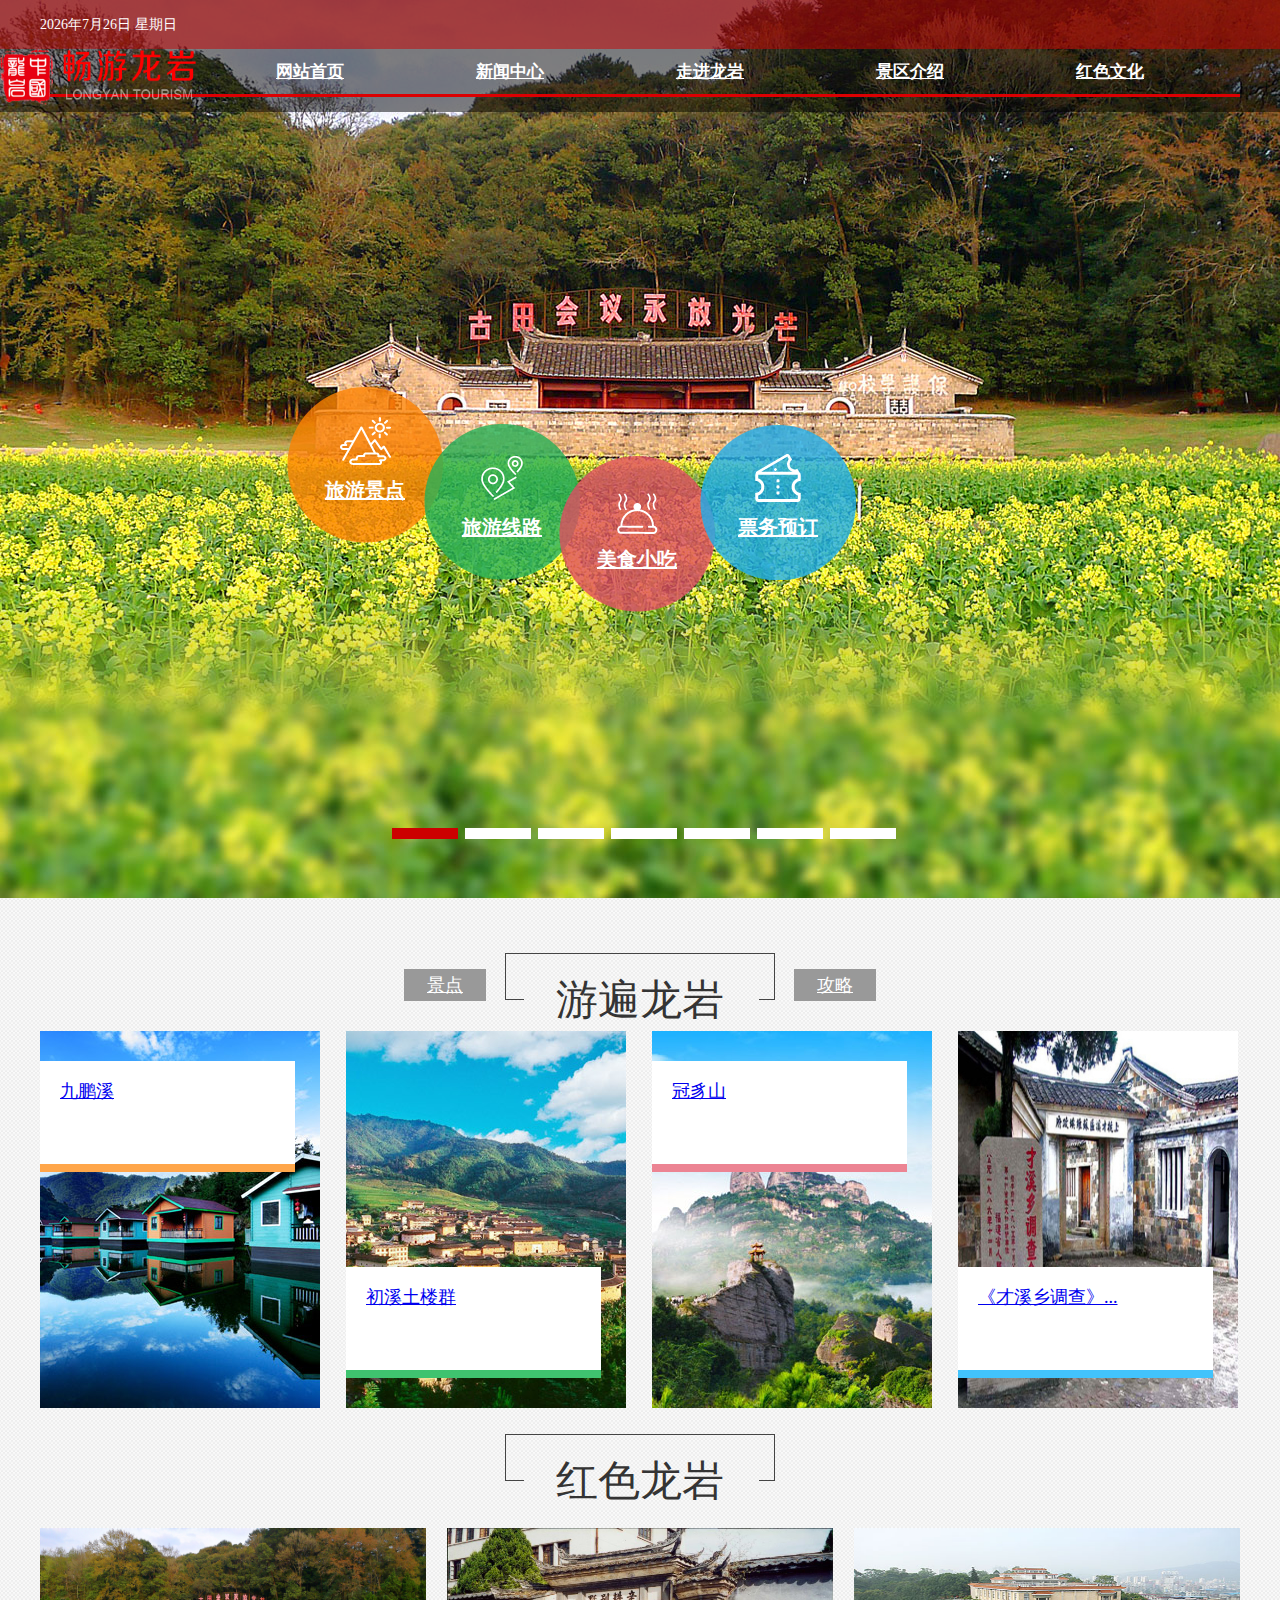
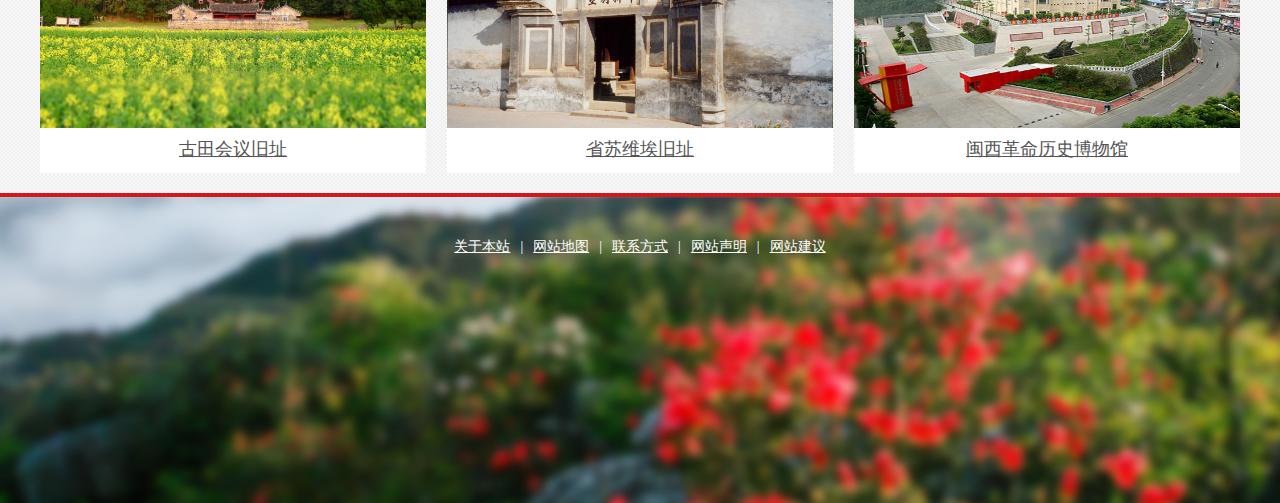
<file: index.html>
<!DOCTYPE html>
<html lang="en">

<head>
    <meta charset="UTF-8">
    <meta http-equiv="X-UA-Compatible" content="IE=edge">
    <meta name="viewport" content="width=device-width, initial-scale=1.0">
    <title>Document</title>
    <link rel="stylesheet" type="text/css" href="img/ct_style.css">



    <script type="text/javascript" src="js/jquery.min.js"></script>
    <script type="text/javascript">
        function change_div(class1) {
            var x1 = document.getElementsByClassName("tu_list");
            var x2 = document.getElementsByClassName("gl_list");
            if (class1 == 'tu_list') {
                x1[0].style.display = 'block';
                x2[0].style.display = 'none';
            }
            else {
                x1[0].style.display = 'none';
                x2[0].style.display = 'block';
            }
        }
        function write_date() {
            var week
            if (new Date().getDay() == 0) week = "星期日"
            if (new Date().getDay() == 1) week = "星期一"
            if (new Date().getDay() == 2) week = "星期二"
            if (new Date().getDay() == 3) week = "星期三"
            if (new Date().getDay() == 4) week = "星期四"
            if (new Date().getDay() == 5) week = "星期五"
            if (new Date().getDay() == 6) week = "星期六"
            document.write(new Date().getFullYear() + "年" + (new Date().getMonth() + 1) + "月" + new Date().getDate() + "日 " + week);
        }
    </script>

</head>

<body>
    <div class="page">

        <div class="head_bg twhite1 animated fadeInDown">
            <div class="tit_bg">
                <div class="contain">
                    <div class="tit_l">
                        <script>write_date()</script>
                    </div>
                </div>
            </div>
            <div class="logo"><img src="img/18ly_ly_logo2.png" class="logo_img3"></div>
            <div class="icon_list twhite1 animated fadeInUp">
                <a href="lyjd.html" class="t1"><span><img src="img/18ly_ly_icon_1.png" /></span>
                    <p>旅游景点</p>
                </a>
                <a href="zjly.html" class="t2"><span><img src="img/18ly_ly_icon_2.png" /></span>
                    <p>旅游线路</p>
                </a>
                <a href="" class="t3"><span><img src="img/18ly_ly_icon_3.png" /></span>
                    <p>美食小吃</p>
                </a>
                <a href="https://touch.qunar.com/h5/flight/" class="t4" target="_blank"><span><img
                            src="img/18ly_ly_icon_4.png" /></span>
                    <p>票务预订</p>
                </a>
                <!--<a href="http://www.fjta.com/hotels/hotel/longyan/star" class="t5" target="_blank"><span><img src="../images/18ly_ly_icon_5.png" /></span><p>酒店预订</p></a>-->
            </div>
            <div class="menu">
                <ul>
                    <li class="sub_menu">
                        <a href="index.html"><span class="icon1 ico">网站首页</span></a>
                    </li>
                    <li class="sub_menu">
                        <a href="xwzx.html"><span class="icon3 ico">新闻中心</span></a>
                    </li>
                    <li class="sub_menu">
                        <a href="zjly.html"><span class="icon3 ico">走进龙岩</span></a>
                    </li>
                    <li class="sub_menu">
                        <a href="lyjd.html"><span class="icon3 ico">景区介绍</span></a>
                    </li>
                    <li class="sub_menu">
                        <a href="hswh.html"><span class="icon3 ico">红色文化</span></a>
                    </li>
                </ul>
            </div>
        </div>
        <div class="flexslider twhite1">
            <ul class="slides">

                <li style="background:url(img/W020180920414187552697.jpg) no-repeat center top;">

                <li style="background:url(img/W020180920414487801950.jpg) no-repeat center top;">

                <li style="background:url(img/W020180920415249897694.jpg) no-repeat center top;">

                <li style="background:url(img/W020180920415644052271.jpg) no-repeat center top;">

                <li style="background:url(img/W020180920416372421499.jpg) no-repeat center top;">

                <li style="background:url(img/W020180920417509903705.jpg) no-repeat center top;">

                <li style="background:url(img/W020180920418039992082.jpg) no-repeat center top;">

            </ul>
            <div class="clear"></div>
        </div>
        <script type="text/javascript" src="js/jquery.flexslider-min.js"></script>
        <script>
            $(function () {
                $('.flexslider').flexslider({
                    directionNav: true,
                    pauseOnAction: false
                });
            });
        </script>
    </div>
    <div class="con_bg" style="padding-bottom:20px">
        <div class="contain">
            <div class="tit1">游遍龙岩</div>
            <div class="tit2 tit_hov">
                <ul>
                    <li><a href="" onmousemove="change_div('tu_list')">景点</a></li>
                    <li><a href="" onmousemove="change_div('gl_list')">攻略</a></li>
                </ul>
                <div class="clear"></div>
            </div>
            <div class="mar_t30">
                <div class="tu_list" tid="0" style="display: block">
                    <ul>

                        <li><a href="" target="_blank"><img src="img/W020181019354042215766.jpg" alt="" width=280
                                    height=377 border=0 /></a>
                            <div class="bar_bg t_b1">
                                <h3><a href="./lyzn/ybly/jd/201807/t20180725_1267113.htm" target="_blank"
                                        title="古田会议旧址">九鹏溪</a></h3>
                                <p id="cont">
                                </p>
                            </div>
                        </li>

                        <li><a href="" target="_blank"><img src="img/W020181019447468521988.jpg" alt="初溪土楼群  郑.jpg"
                                    width=280 height=377 border=0 /></a>
                            <div class="bar_bg t_b2">
                                <h3><a href="./lyzn/ybly/jd/201808/t20180814_1308499.htm" target="_blank"
                                        title="初溪土楼群">初溪土楼群</a></h3>
                                <p id="cont">
                                </p>
                            </div>
                        </li>

                        <li><a href="" target="_blank"><img src="img/W020181019352542288091.jpg" alt="冠豸山 郑.jpg"
                                    width=280 height=377 border=0 /></a>
                            <div class="bar_bg t_b3">
                                <h3><a href="./lyzn/ybly/jd/201807/t20180725_1266732.htm" target="_blank"
                                        title="冠豸山">冠豸山</a></h3>
                                <p id="cont">
                                </p>
                            </div>
                        </li>

                        <li><a href="" target="_blank"><img src="img/W020180907562013854702.jpg"
                                    alt="img/w020180725556114001478.jpg" width=280 height=377 border=0 /></a>
                            <div class="bar_bg t_b4">
                                <h3><a href="./lyzn/ybly/jd/201807/t20180725_1267114.htm" target="_blank"
                                        title="《才溪乡调查》纪念馆">《才溪乡调查》...</a></h3>
                                <p id="cont">
                                </p>
                            </div>
                        </li>

                    </ul>
                    <div class="clear"></div>
                </div>
                <div class="gl_list" tid="1" style="display: none">
                    <div class="list1">
                        <ul>
                            <li><a href="https://mp.weixin.qq.com/s?__biz=MzA3NzMzMjQzOA==&mid=2654223091&idx=1&sn=3319d9b54d9d8989a2629539abfe4b3f&chksm=8493304ab3e4b95c6bbd93b0466a72fdf7877ece75876bb26b7c1a4ad38eeecaf499897d1cbc&token=441697435&lang=zh_CN#rd"
                                    target="_blank"><img src="img/W020190510402802299054.jpg" alt="640.webp (6).jpg"
                                        width=280 height=377 border=0 /></a>
                                <h3><a href="https://mp.weixin.qq.com/s?__biz=MzA3NzMzMjQzOA==&mid=2654223091&idx=1&sn=3319d9b54d9d8989a2629539abfe4b3f&chksm=8493304ab3e4b95c6bbd93b0466a72fdf7877ece75876bb26b7c1a4ad38eeecaf499897d1cbc&token=441697435&lang=zh_CN#rd"
                                        target="_blank" title="龙岩旅游“七景区”强势来袭！第一站：龙岩古田红色文化旅游区">龙岩旅游“七景...</a></h3>
                                <p></p>
                            </li>

                            <li><a href="http://www.mxrb.cn/news.html?aid=1570" target="_blank"><img
                                        src="img/W020190510396400628035.jpg" alt="640.webp.jpg" width=280 height=377
                                        border=0 /></a>
                                <h3><a href="http://www.mxrb.cn/news.html?aid=1570" target="_blank"
                                        title="龙岩旅游“七景区”强势来袭！第二站：永定客家土楼文化旅游区">龙岩旅游“七景...</a></h3>
                                <p></p>
                            </li>

                            <li><a href="https://mp.weixin.qq.com/s/zpsousVvuTvyxE9hnn7E0g?" target="_blank"><img
                                        src="img/W020190510397101577758.jpg" alt="640.webp (1).jpg" width=280 height=377
                                        border=0 /></a>
                                <h3><a href="https://mp.weixin.qq.com/s/zpsousVvuTvyxE9hnn7E0g?" target="_blank"
                                        title="龙岩旅游“七景区”强势来袭！第三站：长汀历史文化名城旅游区">龙岩旅游“七景...</a></h3>
                                <p></p>
                            </li>

                            <li><a href="https://mp.weixin.qq.com/s/yleneCpfM2b7oSgfK6SQpw?" target="_blank"><img
                                        src="img/W020190510397785322144.jpg" alt="640.webp (2).jpg" width=280 height=377
                                        border=0 /></a>
                                <h3><a href="https://mp.weixin.qq.com/s/yleneCpfM2b7oSgfK6SQpw?" target="_blank"
                                        title="龙岩旅游“七景区”强势来袭！第四站：连城冠豸山绿色生态旅游区">龙岩旅游“七景...</a></h3>
                                <p></p>
                            </li>

                        </ul>
                        <div class="clear"></div>
                    </div>
                </div>
            </div>
        </div>
        <div class="contain">
            <div class="tit1">红色龙岩</div>
            <div class="tu_list2" tid="0" style="display: block">
                <ul>
                    <li><a href="https://service-ir0f268w-1302922380.gz.apigw.tencentcs.com/release/lyjd/201808/t20180830_1316109.htm" target="_blank"><img src="img/W020180920414187552697.jpg" alt="旅游-景点-古田会议会址附件.jpg"
                                width=386 height=200 border=0 /></a><a
                            href="https://service-ir0f268w-1302922380.gz.apigw.tencentcs.com/release/lyjd/201808/t20180830_1316109.htm" target="_blank" title="古田会议旧址">
                            <p>古田会议旧址</p>
                        </a></li>

                    <li><a href="https://service-ir0f268w-1302922380.gz.apigw.tencentcs.com/release/lyjd/201808/t20180831_1316616.htm" target="_blank"><img src="img/W020180903575320953322.jpg"  alt="省苏维埃旧址"
                                width=386 height=200 border=0 /></a><a
                            href="https://service-ir0f268w-1302922380.gz.apigw.tencentcs.com/release/lyjd/201808/t20180831_1316616.htm" target="_blank" title="省苏维埃旧址">
                            <p></p>省苏维埃旧址</p>
                        </a> </li>

                    <li><a href="https://service-ir0f268w-1302922380.gz.apigw.tencentcs.com/release/lyjd/201809/t20180919_1376062.htm" target="_blank"><img src="img/W020180919349524788853.jpg" alt="闽西革命历史博物馆.jpg" width=386
                                height=200 border=0 /></a><a href="https://service-ir0f268w-1302922380.gz.apigw.tencentcs.com/release/lyjd/201809/t20180919_1376062.htm"
                            target="_blank" title="闽西革命历史博物馆">
                            <p>闽西革命历史博物馆</p>
                        </a></li>

                </ul>
                <div class="clear"></div>
            </div>
        </div>
    </div>
    <div class="bot_bg animated fadeInUp">
        <div class="bot">
            <div class="bot_c">
                <p class="bot_tit"><a href="" target="_blank">关于本站</a>|<a href=""
                        target="_blank">网站地图</a>|<a href="" target="_blank">联系方式</a>|<a
                        href="" target="_blank">网站声明</a>|<a href=""
                        target="_blank">网站建议</a></p>
            </div>
            <div class="clear"></div>
        </div>
    </div>
</body>

</html>
</file>
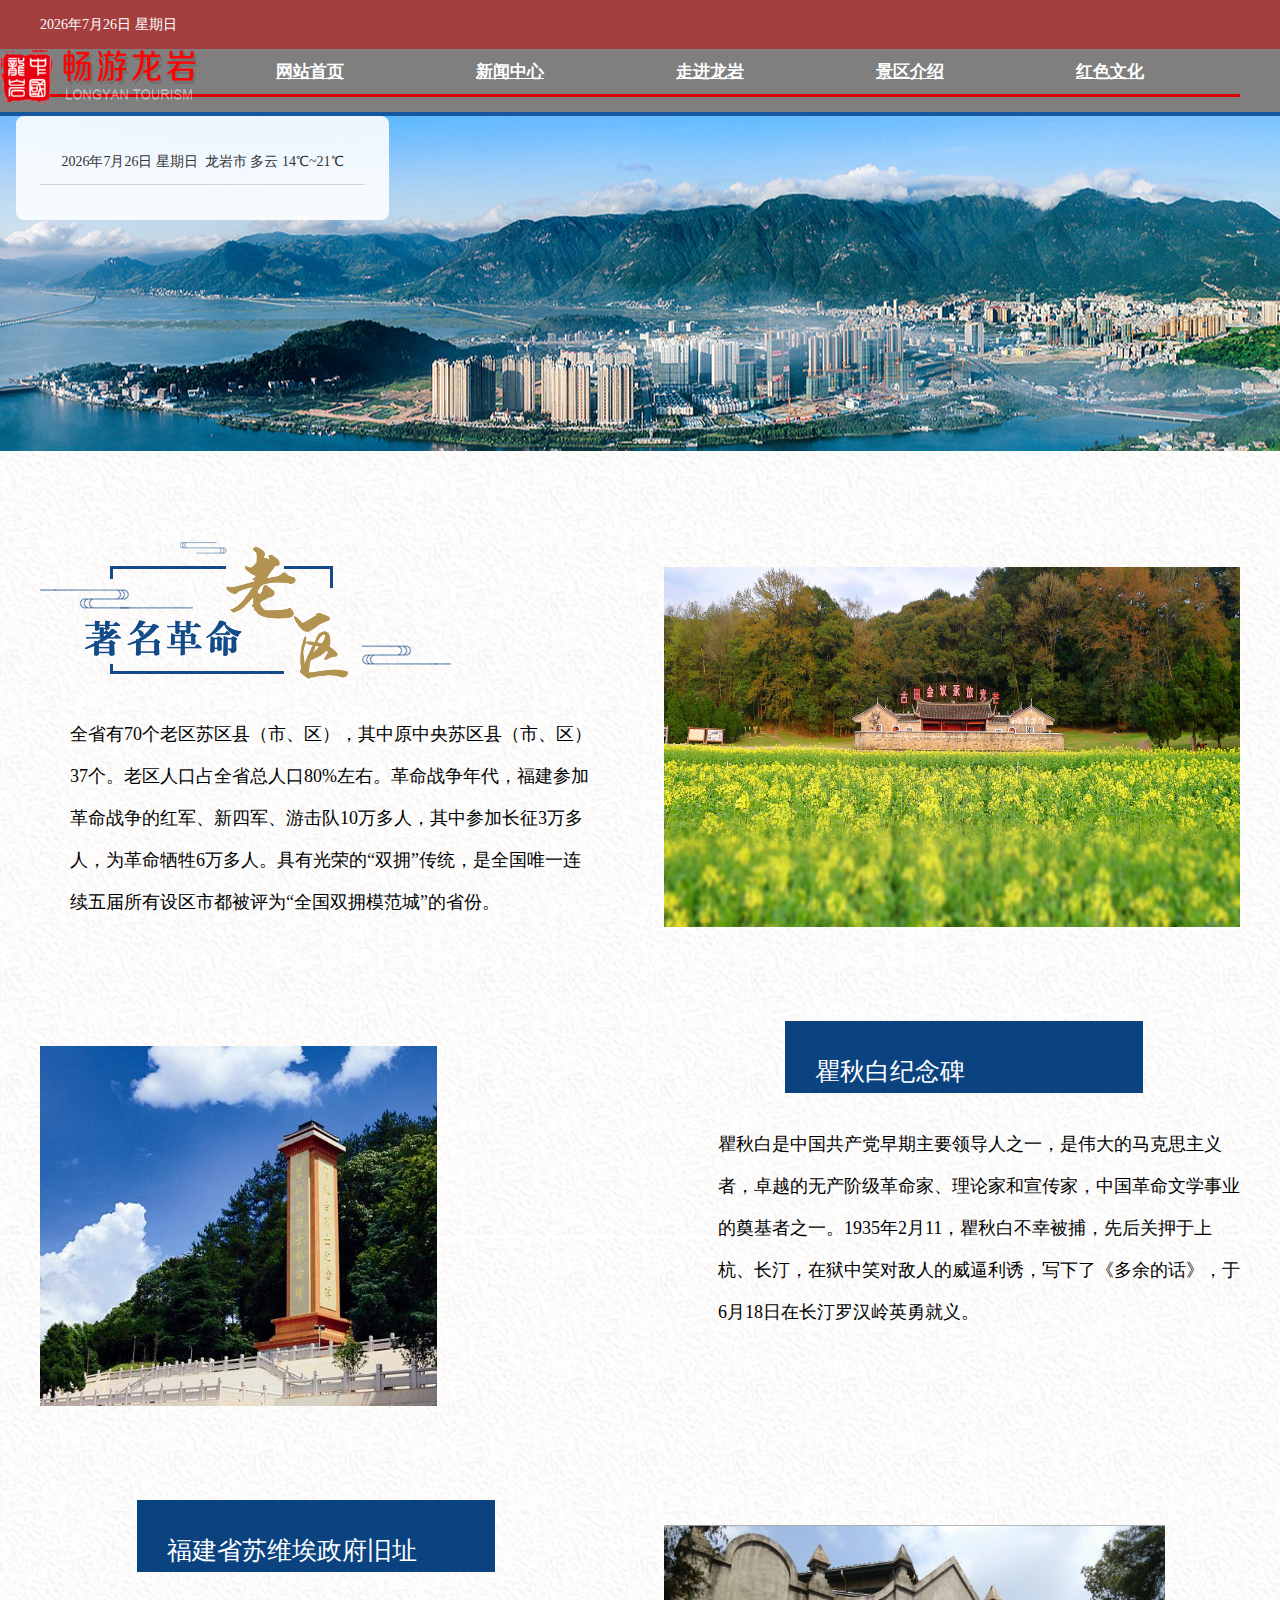
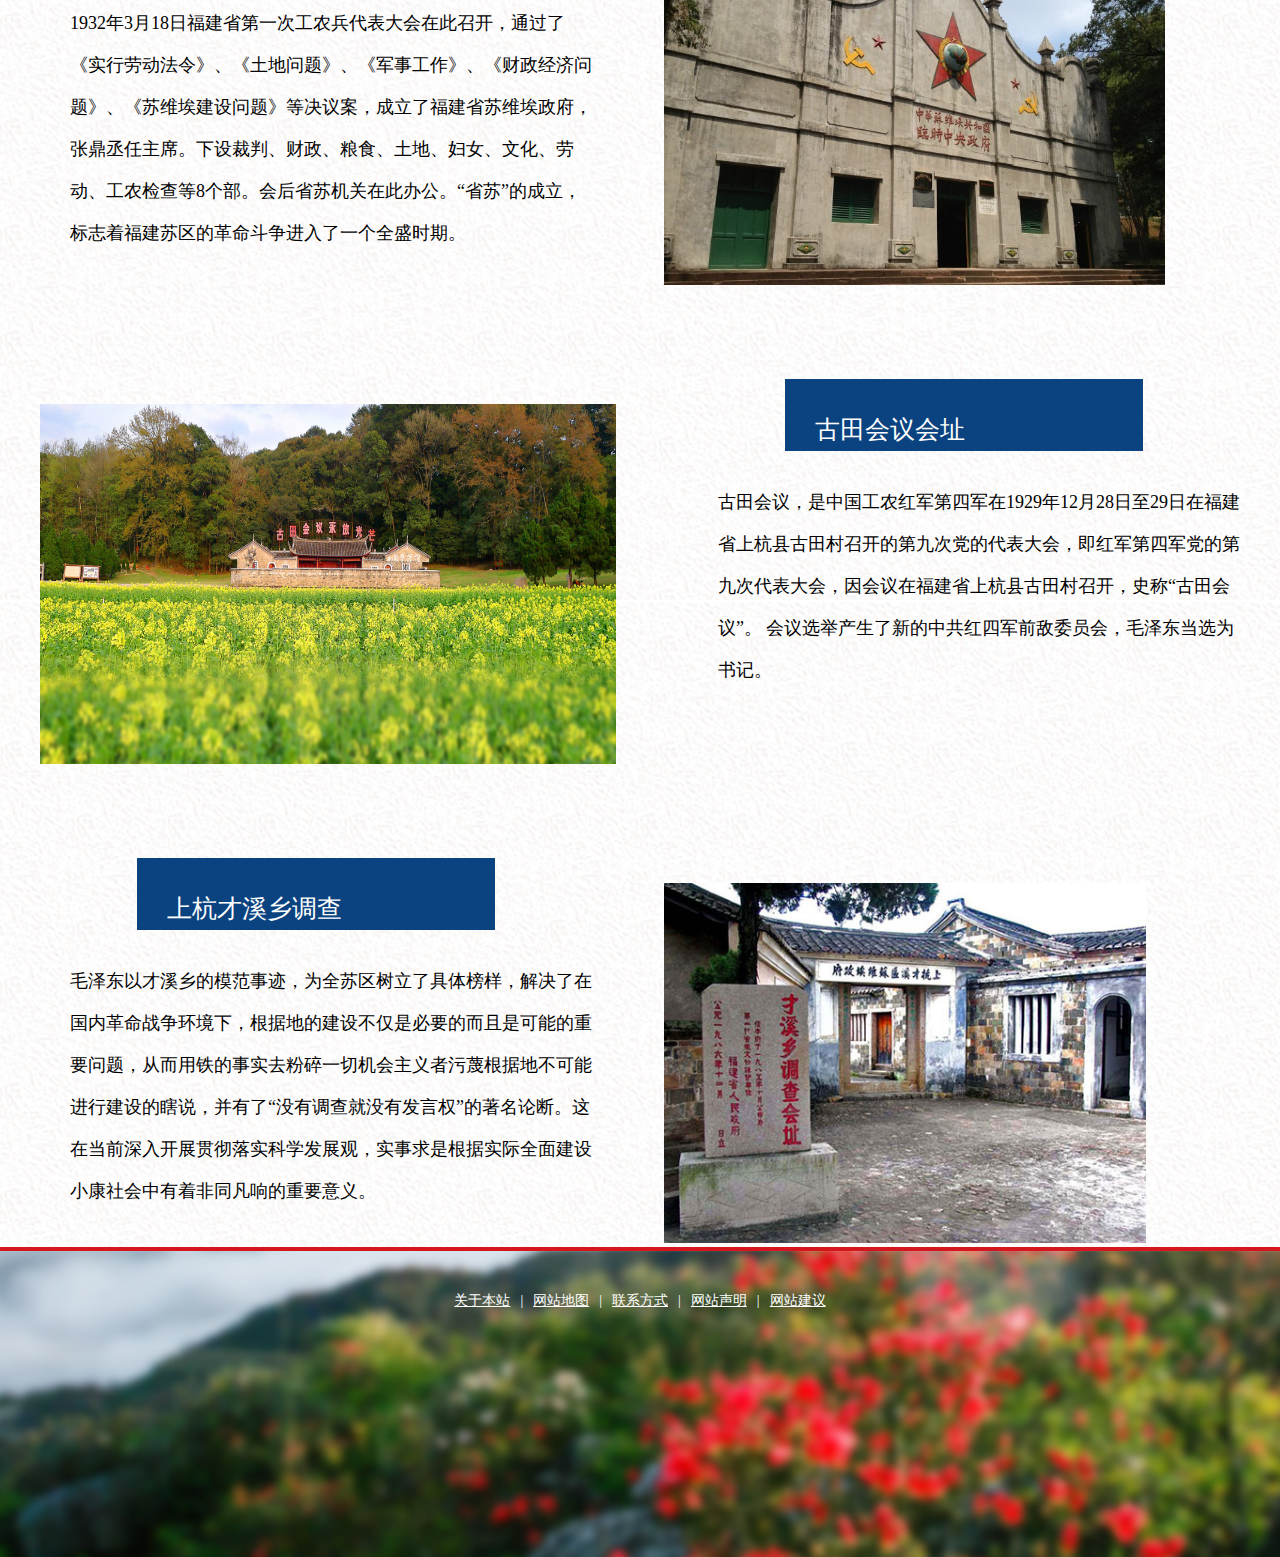
<file: hswh.html>
<!DOCTYPE html>
<html lang="en">

<head>
    <meta charset="UTF-8">
    <meta http-equiv="X-UA-Compatible" content="IE=edge">
    <meta name="viewport" content="width=device-width, initial-scale=1.0">
    <title>Document</title>
    <link rel="stylesheet" type="text/css" href="img/ct_style.css">
    <script type="text/javascript">
        function change_div(class1) {
            var x1 = document.getElementsByClassName("tu_list");
            var x2 = document.getElementsByClassName("gl_list");
            if (class1 == 'tu_list') {
                x1[0].style.display = 'block';
                x2[0].style.display = 'none';
            }
            else {
                x1[0].style.display = 'none';
                x2[0].style.display = 'block';
            }
        }
        function write_date() {
            var week
            if (new Date().getDay() == 0) week = "星期日"
            if (new Date().getDay() == 1) week = "星期一"
            if (new Date().getDay() == 2) week = "星期二"
            if (new Date().getDay() == 3) week = "星期三"
            if (new Date().getDay() == 4) week = "星期四"
            if (new Date().getDay() == 5) week = "星期五"
            if (new Date().getDay() == 6) week = "星期六"
            document.write(new Date().getFullYear() + "年" + (new Date().getMonth() + 1) + "月" + new Date().getDate() + "日 " + week);
        }
    </script>
</head>

<body>
    <div class="head_bg twhite1 animated fadeInDown">
        <div class="tit_bg">
            <div class="contain">
                <div class="tit_l">
                    <script>write_date()</script>
                </div>
            </div>
        </div>
        <div class="logo"><img src="img/18ly_ly_logo2.png" class="logo_img3"></div>
        <div class="menu">
            <ul>
                <li class="sub_menu">
                    <a href="index.html"><span class="icon1 ico">网站首页</span></a>
                </li>
                <li class="sub_menu">
                    <a href="xwzx.html"><span class="icon3 ico">新闻中心</span></a>
                </li>
                <li class="sub_menu">
                    <a href="zjly.html"><span class="icon3 ico">走进龙岩</span></a>
                </li>
                <li class="sub_menu">
                    <a href="lyjd.html"><span class="icon3 ico">景区介绍</span></a>
                </li>
                <li class="sub_menu">
                    <a href="hswh.html"><span class="icon3 ico">红色文化</span></a>
                </li>
            </ul>
        </div>
    </div>
    <div class="header_21_con2 fj_ban1">
        <div class="container_21">
            <div class="header_tq">
                <div class="header_top">
                    <span>
                        <script>write_date()</script>
                    </span>
                    <span></span>&nbsp;龙岩市
                    <span>多云</span>
                    <span>14℃~21℃</span>
                </div>
            </div>
        </div>
    </div>
    <div class="content">
        <div class="container">
            <div class="gkxq-nr gkxq-nr1 clearflx">
                <div class="gkxq-wz fl">
                    <div class="gkxq-title"><img src="img/20201105_gkxq_bt3.png" alt=""></div>
                    <p>全省有70个老区苏区县（市、区），其中原中央苏区县（市、区）37个。老区人口占全省总人口80%左右。革命战争年代，福建参加革命战争的红军、新四军、游击队10万多人，其中参加长征3万多人，为革命牺牲6万多人。具有光荣的“双拥”传统，是全国唯一连续五届所有设区市都被评为“全国双拥模范城”的省份。
                    </p>
                </div>
                <div class="gkxq-tp fr">
                    <img src="img/W020180920414187552697.jpg" alt="">
                    <span></span>

                </div>
                <div class="clear"></div>
            </div>
            <div class="gkxq-nr gkxq-nr1  clearflx">
                <div class="gkxq-wz fr">
                    <div class="gkxq-title1">
                        <p>瞿秋白纪念碑</p>
                    </div>
                    <p>瞿秋白是中国共产党早期主要领导人之一，是伟大的马克思主义者，卓越的无产阶级革命家、理论家和宣传家，中国革命文学事业的奠基者之一。1935年2月11，瞿秋白不幸被捕，先后关押于上杭、长汀，在狱中笑对敌人的威逼利诱，写下了《多余的话》，于6月18日在长汀罗汉岭英勇就义。
                    </p>
                </div>
                <div class="gkxq-tp gkxq-tp1 fl">
                    <img src="img/W020200710558755793760.jpg" alt="">
                    <span></span>
                </div>
                <div class="clear"></div>

            </div>

            <div class="gkxq-nr clearflx">
                <div class="gkxq-wz fl">
                    <div class="gkxq-title1">
                        <p>福建省苏维埃政府旧址</p>
                    </div>
                    <p>1932年3月18日福建省第一次工农兵代表大会在此召开，通过了《实行劳动法令》、《土地问题》、《军事工作》、《财政经济问题》、《苏维埃建设问题》等决议案，成立了福建省苏维埃政府，张鼎丞任主席。下设裁判、财政、粮食、土地、妇女、文化、劳动、工农检查等8个部。会后省苏机关在此办公。“省苏”的成立，标志着福建苏区的革命斗争进入了一个全盛时期。
                    </p>
                </div>
                <div class="gkxq-tp fr">
                    <img src="img/W020200710421505963164.jpg" alt="">
                    <span></span>
                </div>
                <div class="clear"></div>
            </div>
            <div class="gkxq-nr gkxq-nr1  clearflx">
                <div class="gkxq-wz fr">
                    <div class="gkxq-title1">
                        <p>古田会议会址</p>
                    </div>
                    <p>古田会议，是中国工农红军第四军在1929年12月28日至29日在福建省上杭县古田村召开的第九次党的代表大会，即红军第四军党的第九次代表大会，因会议在福建省上杭县古田村召开，史称“古田会议”。
                        会议选举产生了新的中共红四军前敌委员会，毛泽东当选为书记。
                    </p>
                </div>
                <div class="gkxq-tp gkxq-tp1 fl">
                    <img src="img/W020180920414187552697.jpg" alt="">
                    <span></span>
                </div>
                <div class="clear"></div>
            </div>
            <div class="gkxq-nr clearflx">
                <div class="gkxq-wz fl">
                    <div class="gkxq-title1">
                        <p>上杭才溪乡调查</p>
                    </div>
                    <p>毛泽东以才溪乡的模范事迹，为全苏区树立了具体榜样，解决了在国内革命战争环境下，根据地的建设不仅是必要的而且是可能的重要问题，从而用铁的事实去粉碎一切机会主义者污蔑根据地不可能进行建设的瞎说，并有了“没有调查就没有发言权”的著名论断。这在当前深入开展贯彻落实科学发展观，实事求是根据实际全面建设小康社会中有着非同凡响的重要意义。
                    </p>
                </div>
                <div class="gkxq-tp fr">
                    <img src="img/W020180831633003744716.jpg" alt="">
                    <span></span>
                </div>
                <div class="clear"></div>
            </div>
            <div class="clear"></div>

        </div>
    </div>
    <div class="bot_bg animated fadeInUp">
        <div class="bot">
            <div class="bot_c">
                <p class="bot_tit"><a href="'+path+'qtgn/gybz" target="_blank">关于本站</a>|<a href="'+path+'qtgn/wzdt"
                        target="_blank">网站地图</a>|<a href="'+path+'qtgn/lxfs" target="_blank">联系方式</a>|<a
                        href="'+path+'qtgn/wzsm" target="_blank">网站声明</a>|<a href="'+path+'qtgn/wzjy"
                        target="_blank">网站建议</a></p>
            </div>
            <div class="clear"></div>
        </div>
    </div>
</body>

</html>
</file>
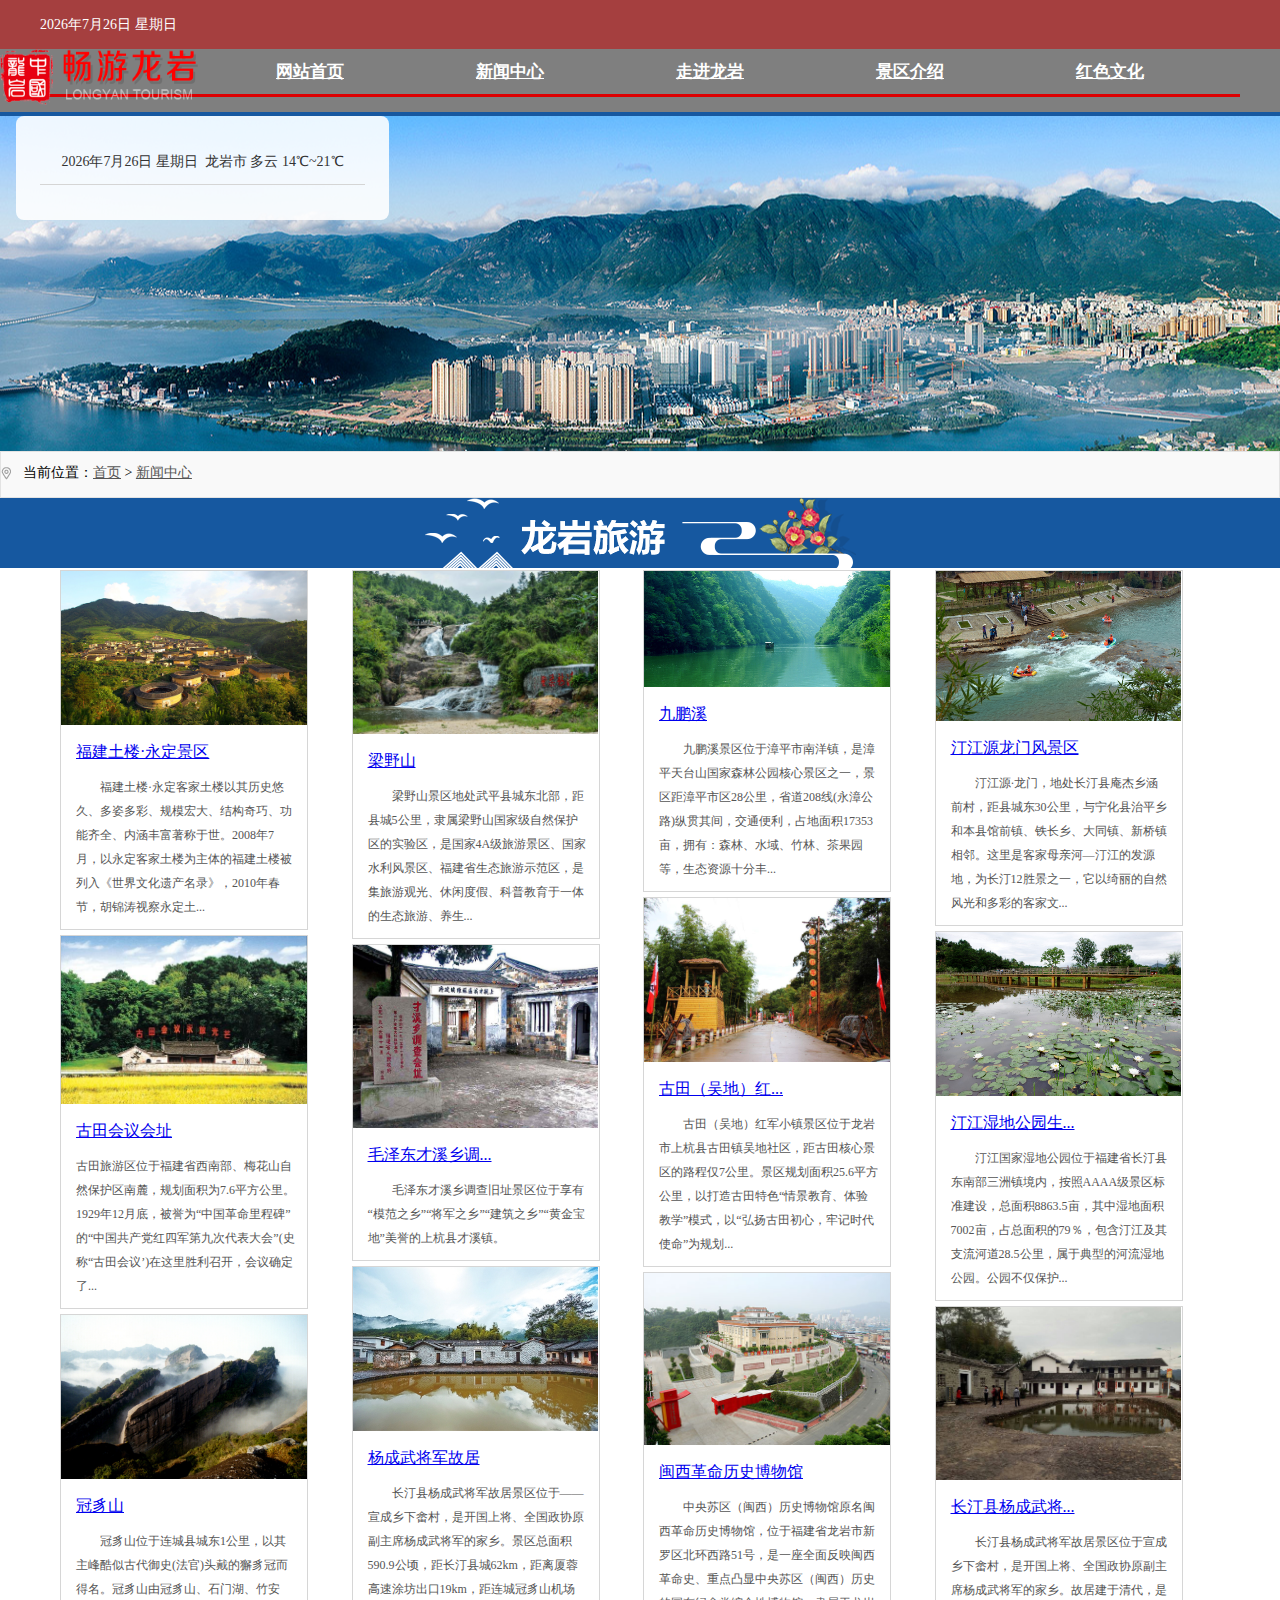
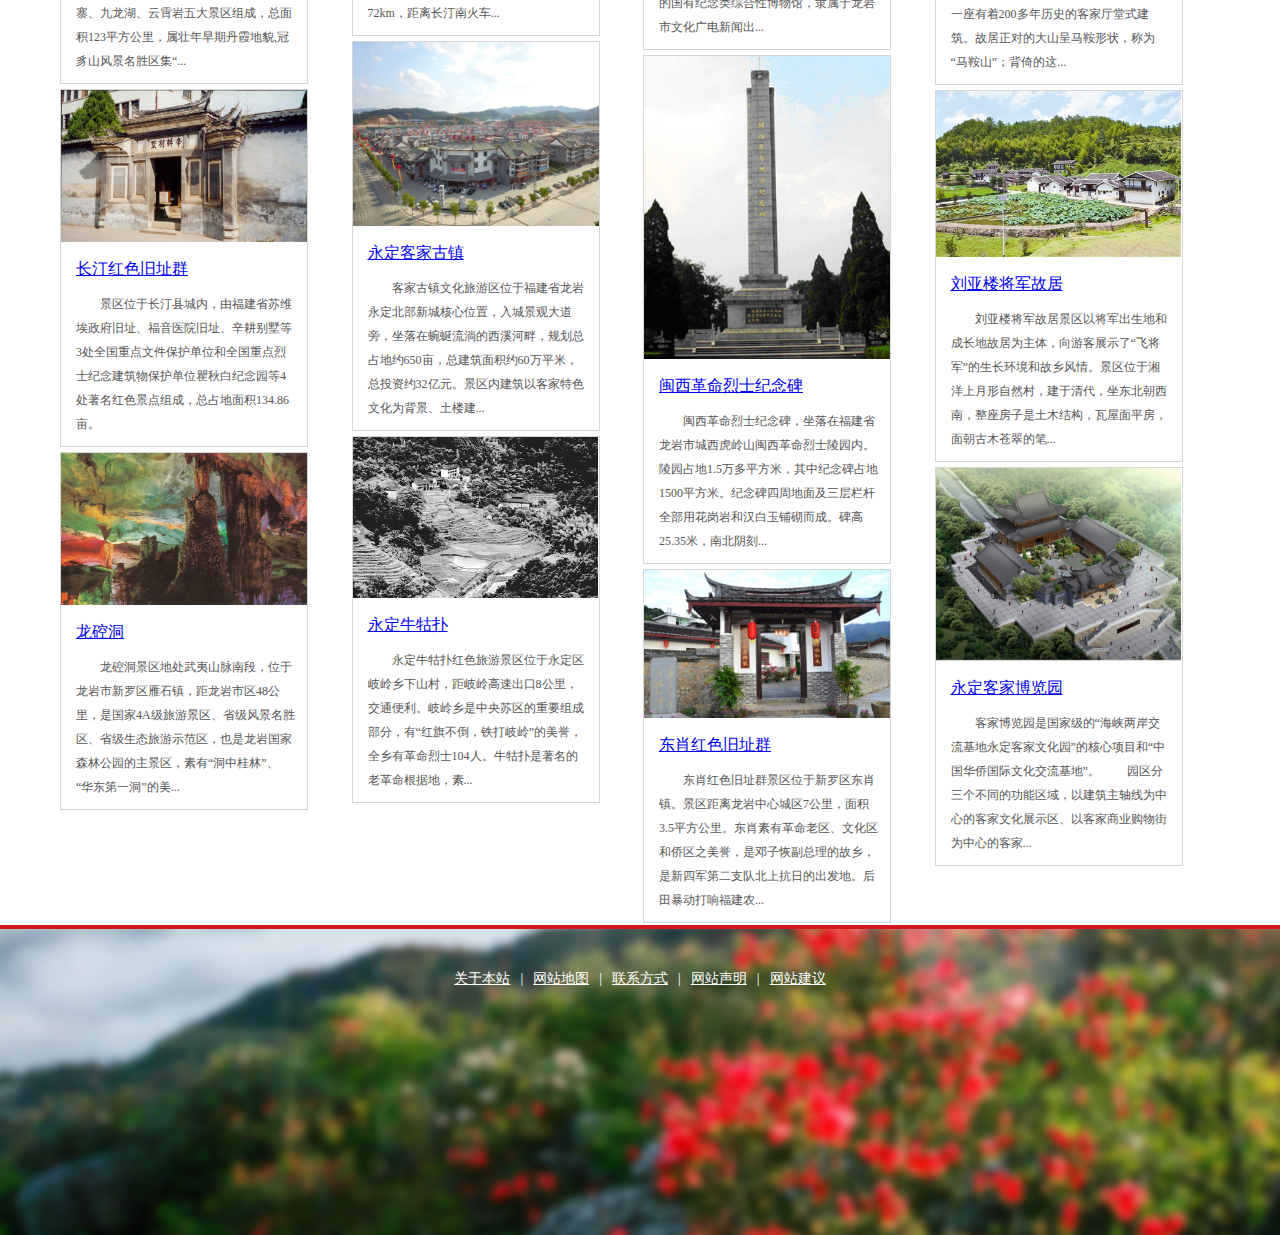
<file: lyjd.html>
<!DOCTYPE html>
<html lang="en">

<head>
    <meta charset="UTF-8">
    <meta http-equiv="X-UA-Compatible" content="IE=edge">
    <meta name="viewport" content="width=device-width, initial-scale=1.0">
    <title>Document</title>
    <link rel="stylesheet" type="text/css" href="img/ct_style.css">
    <script>
        function write_date() {
            var week
            if (new Date().getDay() == 0) week = "星期日"
            if (new Date().getDay() == 1) week = "星期一"
            if (new Date().getDay() == 2) week = "星期二"
            if (new Date().getDay() == 3) week = "星期三"
            if (new Date().getDay() == 4) week = "星期四"
            if (new Date().getDay() == 5) week = "星期五"
            if (new Date().getDay() == 6) week = "星期六"
            document.write(new Date().getFullYear() + "年" + (new Date().getMonth() + 1) + "月" + new Date().getDate() + "日 " + week);
        }
    </script>
</head>

<body>
    <div class="head_bg twhite1 animated fadeInDown">
        <div class="tit_bg">
            <div class="contain">
                <div class="tit_l">
                    <script>write_date()</script>
                </div>
            </div>
        </div>
        <div class="logo"><img src="img/18ly_ly_logo2.png" class="logo_img3"></div>
        <div class="menu">
            <ul>
                <li class="sub_menu">
                    <a href="index.html"><span class="icon1 ico">网站首页</span></a>
                </li>
                <li class="sub_menu">
                    <a href="xwzx.html"><span class="icon3 ico">新闻中心</span></a>
                </li>
                <li class="sub_menu">
                    <a href="zjly.html"><span class="icon3 ico">走进龙岩</span></a>
                </li>
                <li class="sub_menu">
                    <a href="lyjd.html"><span class="icon3 ico">景区介绍</span></a>
                </li>
                <li class="sub_menu">
                    <a href="hswh.html"><span class="icon3 ico">红色文化</span></a>
                </li>
            </ul>
        </div>
    </div>
    <div class="header_21_con2 fj_ban1">
        <div class="container_21">
            <div class="header_tq">
                <div class="header_top">
                    <span>
                        <script>write_date()</script>
                    </span>
                    <span></span>&nbsp;龙岩市
                    <span>多云</span>
                    <span>14℃~21℃</span>
                </div>
            </div>
        </div>
    </div>
    <div class="tit">
        <div class="gl_tit">当前位置：<a href="index.html" title="首页" class="CurrChnlCls">首页</a>&nbsp;&gt;&nbsp;<a href="xwzx.html"
                title="新闻中心" class="CurrChnlCls">新闻中心</a></div>
        <div class="clear"></div>
    </div>
    <div class="lyjd_img"><img src="img/21ly_zjly_tit2.png" alt="" border=0></div>
    <div class="bk_l">
        <div class="waterfall_pic">
            <div id="container">
                <div class="waterfall_col">

                    <div class="cell"><a href="https://service-ir0f268w-1302922380.gz.apigw.tencentcs.com/release/lyjd/201808/t20180830_1316056.htm" target="_blank"><img src="img/W020180830413074137626.jpg" alt="土楼1.jpg"
                                border=0 /></a>
                        <h3><a href="https://service-ir0f268w-1302922380.gz.apigw.tencentcs.com/release/lyjd/201808/t20180830_1316056.htm" target="_blank" title="福建土楼·永定景区">福建土楼·永定景区</a></h3>
                        <p>
                            　　福建土楼·永定客家土楼以其历史悠久、多姿多彩、规模宏大、结构奇巧、功能齐全、内涵丰富著称于世。2008年7月，以永定客家土楼为主体的福建土楼被列入《世界文化遗产名录》，2010年春节，胡锦涛视察永定土...
                        </p>
                    </div>

                    <div class="cell"><a href="https://service-ir0f268w-1302922380.gz.apigw.tencentcs.com/release/lyjd/201808/t20180830_1316109.htm" target="_blank"><img src="img/W020180830581269884917.jpg" alt="古田会址.jpg"
                                border=0 /></a>
                        <h3><a href="https://service-ir0f268w-1302922380.gz.apigw.tencentcs.com/release/lyjd/201808/t20180830_1316109.htm" target="_blank" title="古田会议会址">古田会议会址</a></h3>
                        <p> 古田旅游区位于福建省西南部、梅花山自然保护区南麓，规划面积为7.6平方公里。1929年12月底，被誉为“中国革命里程碑”的“中国共产党红四军第九次代表大会”(史称“古田会议’)在这里胜利召开，会议确定了...
                        </p>

                    </div>

                    <div class="cell"><a href="https://service-ir0f268w-1302922380.gz.apigw.tencentcs.com/release/lyjd/201808/t20180828_1313823.htm" target="_blank"><img src="img/W020180905417418997346.jpg" alt="1.png"
                                border=0 /></a>
                        <h3><a href="https://service-ir0f268w-1302922380.gz.apigw.tencentcs.com/release/lyjd/201808/t20180828_1313823.htm" target="_blank" title="冠豸山">冠豸山</a></h3>
                        <p>
                            　　冠豸山位于连城县城东1公里，以其主峰酷似古代御史(法官)头戴的獬豸冠而得名。冠豸山由冠豸山、石门湖、竹安寨、九龙湖、云霄岩五大景区组成，总面积123平方公里，属壮年早期丹霞地貌,冠豸山风景名胜区集“...
                        </p>

                    </div>




                    <div class="cell"><a href="https://service-ir0f268w-1302922380.gz.apigw.tencentcs.com/release/lyjd/201808/t20180831_1316616.htm" target="_blank"><img src="img/W020180903575320953322.jpg" alt="辛耕别墅.jpg"
                                border=0 /></a>
                        <h3><a href="https://service-ir0f268w-1302922380.gz.apigw.tencentcs.com/release/lyjd/201808/t20180831_1316616.htm" target="_blank" title="长汀红色旧址群">长汀红色旧址群</a></h3>
                        <p>
                            　　景区位于长汀县城内，由福建省苏维埃政府旧址、福音医院旧址、辛耕别墅等3处全国重点文件保护单位和全国重点烈士纪念建筑物保护单位瞿秋白纪念园等4处著名红色景点组成，总占地面积134.86亩。
                            　　</p>

                    </div>

                    <div class="cell"><a href="https://service-ir0f268w-1302922380.gz.apigw.tencentcs.com/release/lyjd/201808/t20180831_1316432.htm" target="_blank"><img src="img/W020180831419061902016.jpg" alt="龙崆洞.jpg"
                                border=0 /></a>
                        <h3><a href="https://service-ir0f268w-1302922380.gz.apigw.tencentcs.com/release/lyjd/201808/t20180831_1316432.htm" target="_blank" title="龙硿洞">龙硿洞</a></h3>
                        <p>
                            　　龙硿洞景区地处武夷山脉南段，位于龙岩市新罗区雁石镇，距龙岩市区48公里，是国家4A级旅游景区、省级风景名胜区、省级生态旅游示范区，也是龙岩国家森林公园的主景区，素有“洞中桂林”、“华东第一洞”的美...
                        </p>

                    </div>

                </div>
                <div class="waterfall_col">

                    <div class="cell"><a href="https://service-ir0f268w-1302922380.gz.apigw.tencentcs.com/release/lyjd/201808/t20180831_1316489.htm" target="_blank"><img src="img/W020180831572972857811.jpg" alt="梁野山1.jpg"
                                border=0 /></a>
                        <h3><a href="https://service-ir0f268w-1302922380.gz.apigw.tencentcs.com/release/lyjd/201808/t20180831_1316489.htm" target=" _blank" title="梁野山">梁野山</a></h3>
                        <p>
                            　　梁野山景区地处武平县城东北部，距县城5公里，隶属梁野山国家级自然保护区的实验区，是国家4A级旅游景区、国家水利风景区、福建省生态旅游示范区，是集旅游观光、休闲度假、科普教育于一体的生态旅游、养生...
                        </p>

                    </div>



                    <div class="cell"><a href="https://service-ir0f268w-1302922380.gz.apigw.tencentcs.com/release/lyjd/201808/t20180831_1316693.htm" target="_blank"><img src="img/W020180831633003744716.jpg" alt="才溪乡调查.jpg"
                                border=0 /></a>
                        <h3><a href="https://service-ir0f268w-1302922380.gz.apigw.tencentcs.com/release/lyjd/201808/t20180831_1316693.htm" target="_blank" title="毛泽东才溪乡调查旧址">毛泽东才溪乡调...</a>
                        </h3>
                        <p>
                            　　毛泽东才溪乡调查旧址景区位于享有“模范之乡”“将军之乡”“建筑之乡”“黄金宝地”美誉的上杭县才溪镇。
                            　　</p>

                    </div>

                    <div class="cell"><a href="https://service-ir0f268w-1302922380.gz.apigw.tencentcs.com/release/lyjd/201809/t20180918_1374059.htm" target="_blank"><img src="img/W020180918581280537149.jpg" alt="杨成武2.jpg"
                                border=0 /></a>
                        <h3><a href="https://service-ir0f268w-1302922380.gz.apigw.tencentcs.com/release/lyjd/201809/t20180918_1374059.htm" target="_blank" title="杨成武将军故居">杨成武将军故居</a></h3>
                        <p>
                            　　长汀县杨成武将军故居景区位于——宣成乡下畲村，是开国上将、全国政协原副主席杨成武将军的家乡。景区总面积590.9公顷，距长汀县城62km，距离厦蓉高速涂坊出口19km，距连城冠豸山机场72km，距离长汀南火车...
                        </p>

                    </div>

                    <div class="cell"><a href="https://service-ir0f268w-1302922380.gz.apigw.tencentcs.com/release/lyjd/201809/t20180918_1374070.htm" target="_blank"><img src="img/W020180918585750697751.jpg" alt="客家古镇.jpg"
                                border=0 /></a>
                        <h3><a href="https://service-ir0f268w-1302922380.gz.apigw.tencentcs.com/release/lyjd/201809/t20180918_1374070.htm" target="_blank" title="永定客家古镇">永定客家古镇</a></h3>
                        <p>
                            　　客家古镇文化旅游区位于福建省龙岩永定北部新城核心位置，入城景观大道旁，坐落在蜿蜒流淌的西溪河畔，规划总占地约650亩，总建筑面积约60万平米，总投资约32亿元。景区内建筑以客家特色文化为背景、土楼建...
                        </p>

                    </div>


                    <div class="cell"><a href="https://service-ir0f268w-1302922380.gz.apigw.tencentcs.com/release/lyjd/201809/t20180918_1375019.htm" target="_blank"><img src="img/W020180918640895043419.jpg" alt="永定牛牯扑.jpg"
                                border=0 /></a>
                        <h3><a href="https://service-ir0f268w-1302922380.gz.apigw.tencentcs.com/release/lyjd/201809/t20180918_1375019.htm" target="_blank" title="永定牛牯扑">永定牛牯扑</a></h3>
                        <p>
                            　　永定牛牯扑红色旅游景区位于永定区岐岭乡下山村，距岐岭高速出口8公里，交通便利。岐岭乡是中央苏区的重要组成部分，有“红旗不倒，铁打岐岭”的美誉，全乡有革命烈士104人。牛牯扑是著名的老革命根据地，素...
                        </p>

                    </div>


                </div>
                <div class="waterfall_col">
                    <div class="cell"><a href="https://service-ir0f268w-1302922380.gz.apigw.tencentcs.com/release/lyjd/201808/t20180829_1314079.htm" target="_blank"><img src="img/W020180829583904330025.jpg" alt="fla_3.jpg"
                                border=0 /></a>
                        <h3><a href="https://service-ir0f268w-1302922380.gz.apigw.tencentcs.com/release/lyjd/201808/t20180829_1314079.htm" target="_blank" title="九鹏溪">九鹏溪</a></h3>
                        <p>
                            　　九鹏溪景区位于漳平市南洋镇，是漳平天台山国家森林公园核心景区之一，景区距漳平市区28公里，省道208线(永漳公路)纵贯其间，交通便利，占地面积17353亩，拥有：森林、水域、竹林、茶果园等，生态资源十分丰...
                        </p>

                    </div>

                    <div class="cell"><a href="https://service-ir0f268w-1302922380.gz.apigw.tencentcs.com/release/lyjd/201809/t20180918_1375043.htm" target="_blank"><img src="img/W020180918644796666722.jpg"
                                alt="古田（吴地）红军小镇.jpg" border=0 /></a>
                        <h3><a href="https://service-ir0f268w-1302922380.gz.apigw.tencentcs.com/release/lyjd/201809/t20180918_1375043.htm" target="_blank" title="古田（吴地）红军小镇">古田（吴地）红...</a>
                        </h3>
                        <p>
                            　　古田（吴地）红军小镇景区位于龙岩市上杭县古田镇吴地社区，距古田核心景区的路程仅7公里。景区规划面积25.6平方公里，以打造古田特色“情景教育、体验教学”模式，以“弘扬古田初心，牢记时代使命”为规划...
                        </p>

                    </div>


                    <div class="cell"><a href="https://service-ir0f268w-1302922380.gz.apigw.tencentcs.com/release/lyjd/201809/t20180919_1376062.htm" target="_blank"><img src="img/W020180919349524788853.jpg"
                                alt="闽西革命历史博物馆1.jpg" border=0 /></a>
                        <h3><a href="https://service-ir0f268w-1302922380.gz.apigw.tencentcs.com/release/lyjd/201809/t20180919_1376062.htm" target="_blank" title="闽西革命历史博物馆">闽西革命历史博物馆</a></h3>
                        <p>
                            　　中央苏区（闽西）历史博物馆原名闽西革命历史博物馆，位于福建省龙岩市新罗区北环西路51号，是一座全面反映闽西革命史、重点凸显中央苏区（闽西）历史的国有纪念类综合性博物馆，隶属于龙岩市文化广电新闻出...
                        </p>
                    </div>

                    <div class="cell"><a href="https://service-ir0f268w-1302922380.gz.apigw.tencentcs.com/release/lyjd/201809/t20180903_1327840.htm" target="_blank"><img src="img/W020180903570111601365.jpg" alt="革命烈士纪念碑.jpg"
                                border=0 /></a>
                        <h3><a href="https://service-ir0f268w-1302922380.gz.apigw.tencentcs.com/release/lyjd/201809/t20180903_1327840.htm" target="_blank" title="闽西革命烈士纪念碑">闽西革命烈士纪念碑</a></h3>
                        <p>
                            　　闽西革命烈士纪念碑，坐落在福建省龙岩市城西虎岭山闽西革命烈士陵园内。陵园占地1.5万多平方米，其中纪念碑占地1500平方米。纪念碑四周地面及三层栏杆全部用花岗岩和汉白玉铺砌而成。碑高25.35米，南北阴刻...
                        </p>

                    </div>

                    <div class="cell"><a href="https://service-ir0f268w-1302922380.gz.apigw.tencentcs.com/release/lyjd/201809/t20180905_1335940.htm" target="_blank"><img src="img/W020180905393601892011.jpg" alt="邓子恢故居.jpg"
                                border=0 /></a>
                        <h3><a href="https://service-ir0f268w-1302922380.gz.apigw.tencentcs.com/release/lyjd/201809/t20180905_1335940.htm" target="_blank" title="东肖红色旧址群">东肖红色旧址群</a></h3>
                        <p>
                            　　东肖红色旧址群景区位于新罗区东肖镇。景区距离龙岩中心城区7公里，面积3.5平方公里。东肖素有革命老区、文化区和侨区之美誉，是邓子恢副总理的故乡，是新四军第二支队北上抗日的出发地。后田暴动打响福建农...
                        </p>

                    </div>

                </div>
                <div class="waterfall_col">
                    <div class="cell"><a href="https://service-ir0f268w-1302922380.gz.apigw.tencentcs.com/release/lyjd/201809/t20180925_1382405.htm" target="_blank"><img src="img/W020180925386005155376.jpg"
                                alt="汀江源龙门风景区2.jpg" border=0 /></a>
                        <h3><a href="https://service-ir0f268w-1302922380.gz.apigw.tencentcs.com/release/lyjd/201809/t20180925_1382405.htm" target="_blank" title="汀江源龙门风景区">汀江源龙门风景区</a></h3>
                        <p>
                            　　汀江源·龙门，地处长汀县庵杰乡涵前村，距县城东30公里，与宁化县治平乡和本县馆前镇、铁长乡、大同镇、新桥镇相邻。这里是客家母亲河—汀江的发源地，为长汀12胜景之一，它以绮丽的自然风光和多彩的客家文...
                        </p>

                    </div>

                    <div class="cell"><a href="https://service-ir0f268w-1302922380.gz.apigw.tencentcs.com/release/lyjd/201809/t20180905_1340195.htm" target="_blank"><img src="img/W020180905574230177197.jpg" alt="汀江湿地公园.jpg"
                                border=0 /></a>
                        <h3><a href="https://service-ir0f268w-1302922380.gz.apigw.tencentcs.com/release/lyjd/201809/t20180905_1340195.htm" target="_blank" title="汀江湿地公园生态旅游区">汀江湿地公园生...</a>
                        </h3>
                        <p>
                            　　汀江国家湿地公园位于福建省长汀县东南部三洲镇境内，按照AAAA级景区标准建设，总面积8863.5亩，其中湿地面积7002亩，占总面积的79％，包含汀江及其支流河道28.5公里，属于典型的河流湿地公园。公园不仅保护...
                        </p>

                    </div>

                    <div class="cell"><a href="https://service-ir0f268w-1302922380.gz.apigw.tencentcs.com/release/lyjd/201809/t20180925_1382459.htm" target="_blank"><img src="img/W020180925395328882887.jpg"
                                alt="杨成武将军故居1.jpg" border=0 /></a>
                        <h3><a href="https://service-ir0f268w-1302922380.gz.apigw.tencentcs.com/release/lyjd/201809/t20180925_1382459.htm" target="_blank" title="长汀县杨成武将军故居">长汀县杨成武将...</a></h3>
                        <p>
                            　　长汀县杨成武将军故居景区位于宣成乡下畲村，是开国上将、全国政协原副主席杨成武将军的家乡。故居建于清代，是一座有着200多年历史的客家厅堂式建筑。故居正对的大山呈马鞍形状，称为“马鞍山”；背倚的这...
                        </p>

                    </div>
                    <div class="cell"><a href="https://service-ir0f268w-1302922380.gz.apigw.tencentcs.com/release/lyjd/201809/t20180905_1340668.htm" target="_blank"><img src="img/W020180905595430463957.jpg" alt="刘亚楼.jpg"
                                border=0 /></a>
                        <h3><a href="https://service-ir0f268w-1302922380.gz.apigw.tencentcs.com/release/lyjd/201809/t20180905_1340668.htm" target="_blank" title="刘亚楼将军故居">刘亚楼将军故居</a></h3>
                        <p>
                            　　刘亚楼将军故居景区以将军出生地和成长地故居为主体，向游客展示了“飞将军”的生长环境和故乡风情。景区位于湘洋上月形自然村，建于清代，坐东北朝西南，整座房子是土木结构，瓦屋面平房，面朝古木苍翠的笔...
                        </p>
                    </div>
                    <div class="cell"><a href="https://service-ir0f268w-1302922380.gz.apigw.tencentcs.com/release/lyjd/201809/t20180918_1374326.htm" target="_blank"><img src="img/W020180918590365181105.jpg" alt="永定客家博览园.jpg"
                                border=0 /></a>
                        <h3><a href="https://service-ir0f268w-1302922380.gz.apigw.tencentcs.com/release/lyjd/201809/t20180918_1374326.htm" target="_blank" title="永定客家博览园">永定客家博览园</a></h3>
                        <p>
                            　　客家博览园是国家级的“海峡两岸交流基地永定客家文化园”的核心项目和“中国华侨国际文化交流基地”。
                            　　园区分三个不同的功能区域，以建筑主轴线为中心的客家文化展示区、以客家商业购物街为中心的客家...
                        </p>
                    </div>
                </div>

            </div>
        </div>
        <div class="clear"></div>
    </div>
    <div class="bot_bg animated fadeInUp">
        <div class="bot">
            <div class="bot_c">
                <p class="bot_tit"><a href="'+path+'qtgn/gybz" target="_blank">关于本站</a>|<a href="'+path+'qtgn/wzdt"
                        target="_blank">网站地图</a>|<a href="'+path+'qtgn/lxfs" target="_blank">联系方式</a>|<a
                        href="'+path+'qtgn/wzsm" target="_blank">网站声明</a>|<a href="'+path+'qtgn/wzjy"
                        target="_blank">网站建议</a></p>
            </div>
            <div class="clear"></div>
        </div>
    </div>
</body>

</html>
</file>
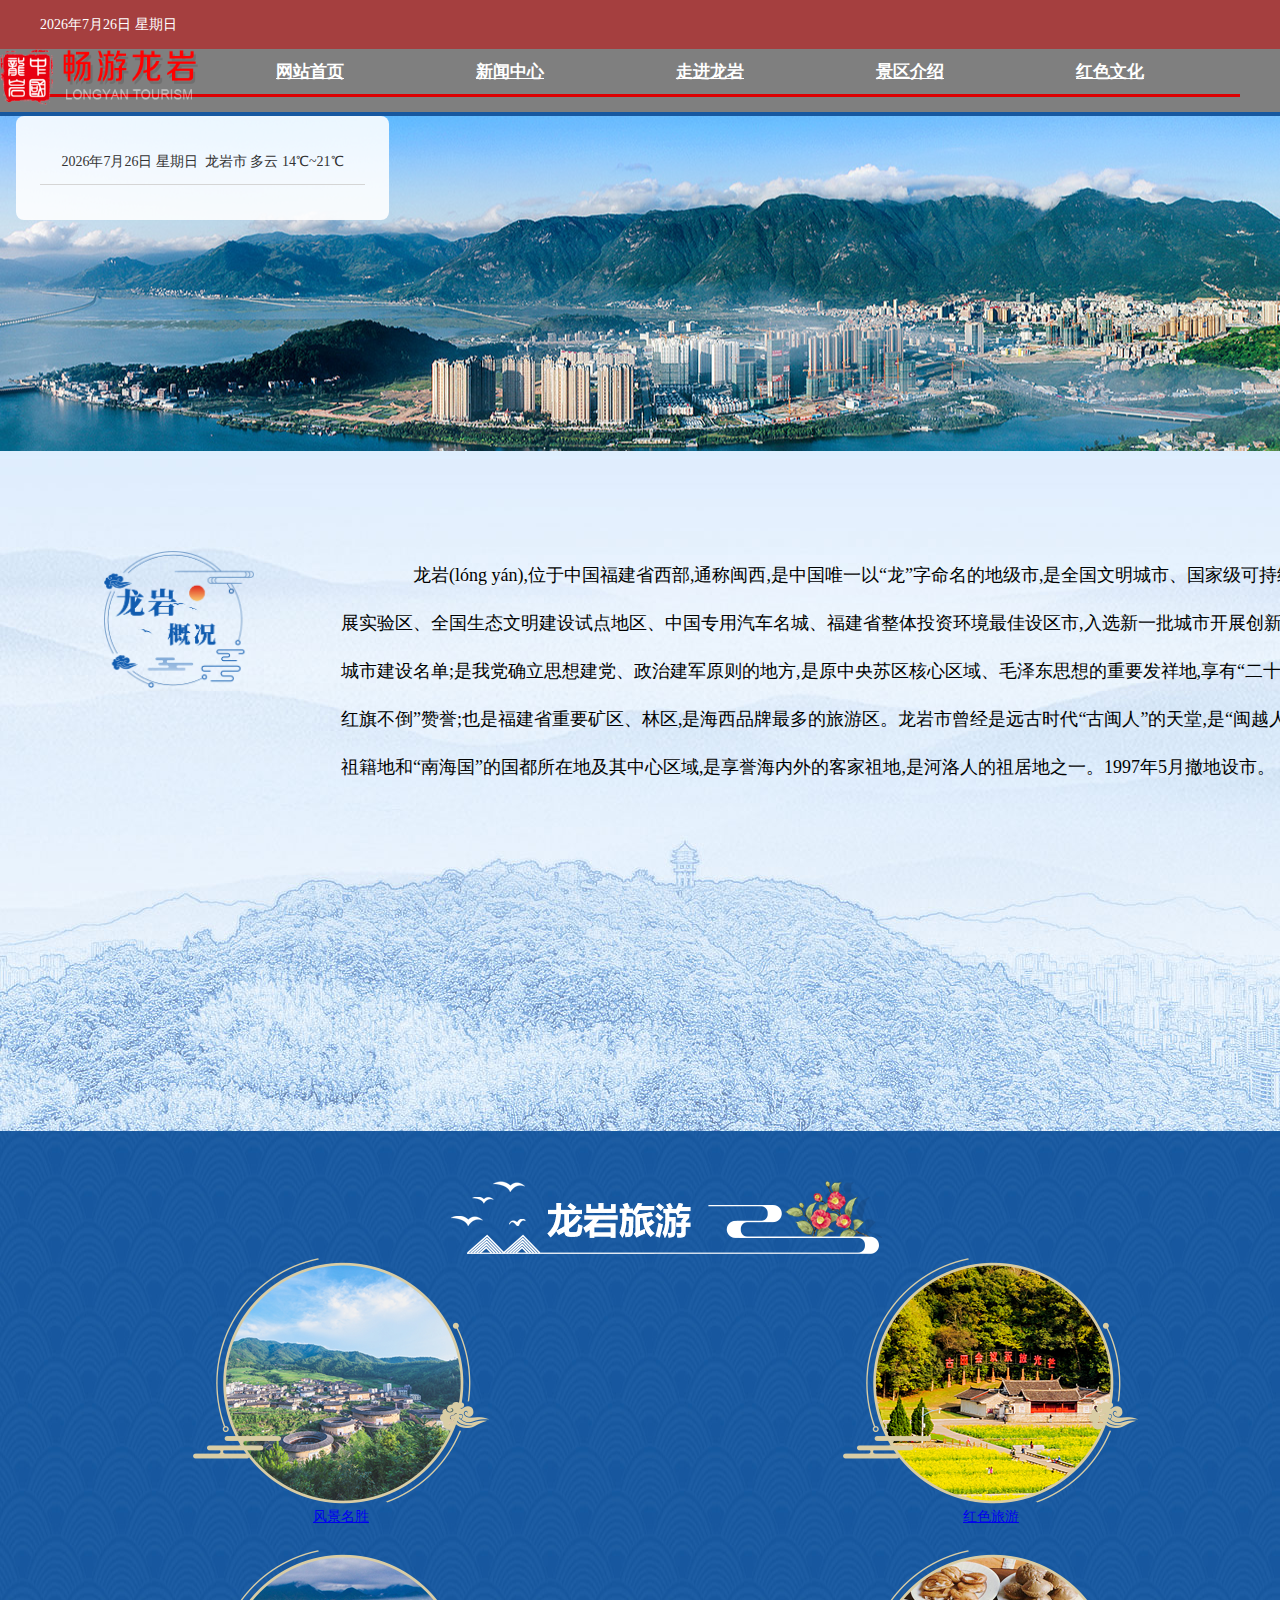
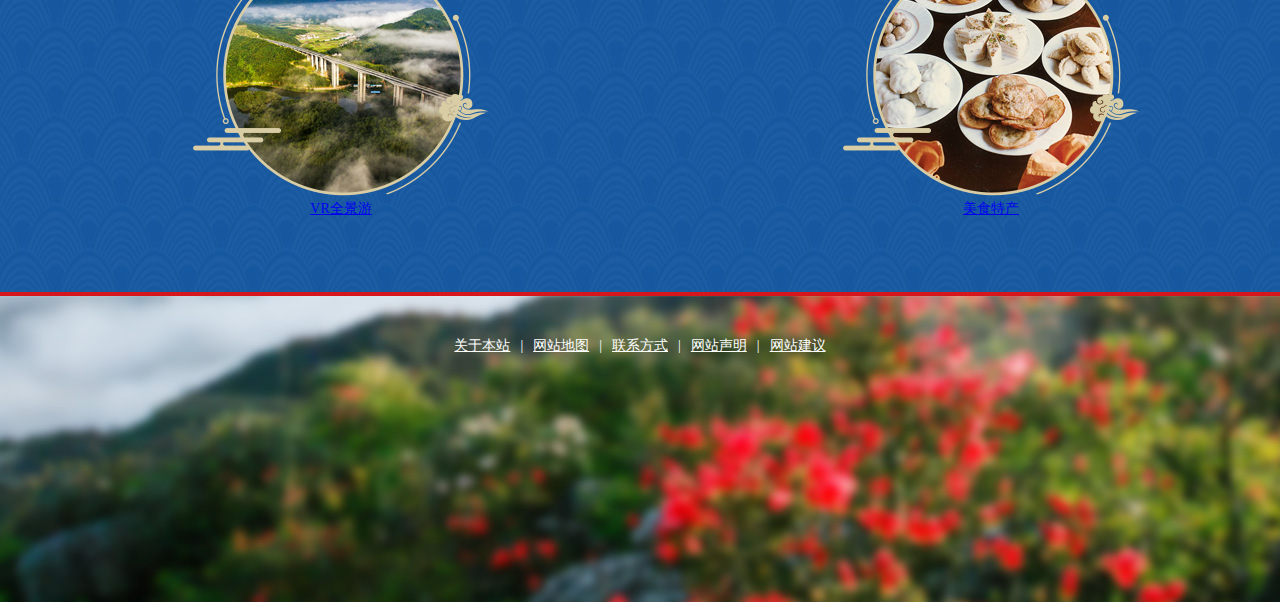
<file: zjly.html>
<!DOCTYPE html>
<html lang="en">

<head>
    <meta charset="UTF-8">
    <meta http-equiv="X-UA-Compatible" content="IE=edge">
    <meta name="viewport" content="width=device-width, initial-scale=1.0">
    <title>Document</title>
    <link rel="stylesheet" type="text/css" href="img/ct_style.css">
    <script>
        function write_date() {
            var week
            if (new Date().getDay() == 0) week = "星期日"
            if (new Date().getDay() == 1) week = "星期一"
            if (new Date().getDay() == 2) week = "星期二"
            if (new Date().getDay() == 3) week = "星期三"
            if (new Date().getDay() == 4) week = "星期四"
            if (new Date().getDay() == 5) week = "星期五"
            if (new Date().getDay() == 6) week = "星期六"
            document.write(new Date().getFullYear() + "年" + (new Date().getMonth() + 1) + "月" + new Date().getDate() + "日 " + week);
        }
    </script>
</head>

<body>
    <div class="head_bg twhite1 animated fadeInDown">
        <div class="tit_bg">
            <div class="contain">
                <div class="tit_l">
                    <script>write_date()</script>
                </div>
            </div>
        </div>
        <div class="logo"><img src="img/18ly_ly_logo2.png" class="logo_img3"></div>
        <div class="menu">
            <ul>
                <li class="sub_menu">
                    <a href="index.html"><span class="icon1 ico">网站首页</span></a>
                </li>
                <li class="sub_menu">
                    <a href="xwzx.html"><span class="icon3 ico">新闻中心</span></a>
                </li>
                <li class="sub_menu">
                    <a href="zjly.html"><span class="icon3 ico">走进龙岩</span></a>
                </li>
                <li class="sub_menu">
                    <a href="lyjd.html"><span class="icon3 ico">景区介绍</span></a>
                </li>
                <li class="sub_menu">
                    <a href="hswh.html"><span class="icon3 ico">红色文化</span></a>
                </li>
            </ul>
        </div>
    </div>
    <div class="header_21_con2 fj_ban1">
        <div class="container_21" >
            <div class="header_tq">
                <div class="header_top">
                    <span>
                        <script>write_date()</script>
                    </span>
                    <span></span>&nbsp;龙岩市
                    <span>多云</span>
                    <span>14℃~21℃</span>
                </div>
            </div>
        </div>
    </div>
    <div class="contain1">
        <div class="zjly_con1" des="龙岩概况">
            <div class="container_21">
                <div class="">
                    <div class="zjly_i">
                        <div class="zjly_img">
                            <img src="img/21ly_zjly_tit1.png" />
                        </div>
                    </div>
                    <div class="tlist1">
                        <div class="zjly_r">
                            <div class="zjly_tit">
                                <p>

                                <div class=TRS_Editor>
                                    <div class="Custom_UnionStyle">
                                        <p>　　龙岩(lóng
                                            yán),位于中国福建省西部,通称闽西,是中国唯一以“龙”字命名的地级市,是全国文明城市、国家级可持续发展实验区、全国生态文明建设试点地区、中国专用汽车名城、福建省整体投资环境最佳设区市,入选新一批城市开展创新型城市建设名单;是我党确立思想建党、政治建军原则的地方,是原中央苏区核心区域、毛泽东思想的重要发祥地,享有“二十年红旗不倒”赞誉;也是福建省重要矿区、林区,是海西品牌最多的旅游区。龙岩市曾经是远古时代“古闽人”的天堂,是“闽越人”的祖籍地和“南海国”的国都所在地及其中心区域,是享誉海内外的客家祖地,是河洛人的祖居地之一。1997年5月撤地设市。
                                        </p>
                                    </div>
                                </div>

                                </p>
                            </div>
                        </div>
                    </div>
                </div>
            </div>
        </div>
        <div class="zjly_con2" role="viewlist" des="龙岩旅游">
            <div class="container_21">
                <div class="zjly_top">
                    <img src="img/21ly_zjly_tit2.png" />
                </div>
                <div class="zjly_ul mar_t56 clearflx">
                    <ul>
                        <li><a href="lyjd.html" target="_blank">
                                <div class="zjly_ul_img">
                                    <img src="img/21ly_zjly_img1.png" />
                                </div>
                                <p>风景名胜</p>
                            </a></li>
                        <li><a href="hswh.html" target="_blank">
                                <div class="zjly_ul_img">
                                    <img src="img/21ly_zjly_img2.png" />
                                </div>
                                <p>红色旅游</p>
                            </a></li>
                        <li><a href="http://vr.fjta.com/VrImage/Index" target="_blank">
                                <div class="zjly_ul_img">
                                    <img src="img/21ly_zjly_img3.png" />
                                </div>
                                <p>VR全景游</p>
                            </a></li>
                        <li><a href="./lybk/mstc/" target="_blank">
                                <div class="zjly_ul_img">
                                    <img src="img/21ly_zjly_img4.png" />
                                </div>
                                <p>美食特产</p>
                            </a></li>
                    </ul>
                </div>
            </div>
        </div>
    </div>
    <div class="bot_bg animated fadeInUp">
        <div class="bot">
            <div class="bot_c">
                <p class="bot_tit"><a href="'+path+'qtgn/gybz" target="_blank">关于本站</a>|<a href="'+path+'qtgn/wzdt"
                        target="_blank">网站地图</a>|<a href="'+path+'qtgn/lxfs" target="_blank">联系方式</a>|<a
                        href="'+path+'qtgn/wzsm" target="_blank">网站声明</a>|<a href="'+path+'qtgn/wzjy"
                        target="_blank">网站建议</a></p>
            </div>
            <div class="clear"></div>
        </div>
    </div>
</body>

</html>
</file>
<file: img/ct_style.css>
body { color: #000100; margin: 0px; padding: 0px; font-size: 14px; font-family: "Microsoft YaHei"; text-align: left; background-color: #ffffff; }
.clear { clear: both; }
* { margin: 0px; padding: 0px; font-family: "Microsoft YaHei"; outline: none; transition: width .5s linear; }
.up { position: absolute; width: 42px; height: 21px; bottom: 0; left: 50%; margin-left: -21px; background: url(18ly_ly_up.png) no-repeat; cursor: pointer; z-index: 9 }
a:hover { color: #dc0002; text-decoration: underline; }
/*index*/
.icon_list { position: absolute; top: 387px; left: 50%; margin-left: -353px; width: 706px; height: 225px; z-index: 2 }
.icon_list a { position: absolute; width: 156px; height: 126px; padding-top: 30px; display: block; font-family: simsun; font-size: 20px; font-weight: bold; text-align: center; z-index: 10; transition: all .6s }
.icon_list a span { display: block; height: 48px; width: 100%; margin-bottom: 12px; }
.icon_list a.t1 { background: url(18ly_ly_icon_bg1.png) no-repeat; left: 0; top: 0 }
.icon_list a.t2 { background: url(18ly_ly_icon_bg2.png) no-repeat; left: 137px; top: 37px }
.icon_list a.t3 { background: url(18ly_ly_icon_bg3.png) no-repeat; left: 272px; bottom: 0 }
.icon_list a.t4 { background: url(18ly_ly_icon_bg4.png) no-repeat; left: 413px; top: 37px }
.icon_list a.t5 { background: url(18ly_ly_icon_bg5.png) no-repeat; right: 0; top: 0 }
.icon_list a:hover { z-index: 11; transform: scale(1.1) }
.page { width: 100%; height: 898px; position: relative; overflow: hidden }
.twhite1 { color: #fff; }
.twhite1 a:link, .twhite1 a:visited { color: #fff; }
.twhite1 a:hover { color: #fff; text-decoration: underline; }
.animated { -webkit-animation-duration: 1.5s; animation-duration: 1.5s; -webkit-animation-fill-mode: both; animation-fill-mode: both }
.flexslider { position: absolute; left: 0; top: 0; height: 898px; width: 100%; z-index: 1; overflow: hidden }
.slides { position: relative; z-index: 1; overflow: hidden; height: 898px; }
.slides li { height: 898px; }
.slides li a { display: block; width: 100%; height: 100%; text-align: left; text-indent: -9999px }
.flex-control-nav { position: absolute; z-index: 2; left: 0; width: 100%; text-align: center; bottom: 60px; height: 11px; }
.flex-control-nav li { display: inline-block; width: 66px; height: 11px; *display:inline;
zoom: 1; margin-left: 7px; }
.flex-control-nav a { display: inline-block; width: 66px; height: 11px; line-height: 40px; cursor: pointer; float: left; overflow: hidden; background-color: #ffffff }
.flex-control-nav .flex-active { background-color: #cc0000 }
.flex-direction-nav { position: absolute; z-index: 3; left: 0; width: 100%; top: 54%; }
.flex-direction-nav li a { display: block; width: 32px; height: 48px; overflow: hidden; cursor: pointer; position: absolute; }
.flex-direction-nav li a.flex-prev { left: 50%;   margin-left: -650px; }
.flex-direction-nav li a.flex-next { right: 50%;  margin-right: -650px; }
.tit_bg { background: url(18ly_ly_tit_bg.png) repeat; height: 49px; }
.contain { width: 1200px; margin: 0 auto; }
.tit_l { float: left; line-height: 49px; }
.con_bg { background: url(18ly_ly_con_bg.jpg) repeat; padding: 55px 0 75px 0; }
.tit1 { background: url(18ly_ly_t_bg.png) no-repeat center top; text-align: center; font-size: 42px; line-height: 94px; color: #343434; position: relative; z-index: 1 }
.tit1 a { color: #343434; }
.tit2 { margin: -78px auto 0; height: 32px; position: relative; z-index: 2; width: 780px; }
.tit2 li { float: left; width: 82px; height: 32px; line-height: 32px; text-align: center; margin: 0 154px; display: inline; font-size: 18px; }
.tit2 li a { display: block; color: #ffffff; background-color: #999999 }
.tit2 li.on a, .tit2 li a:hover { background-color: #cc0000; text-decoration: none }
.mar_t30 { margin-top: 30px;}
.tu_list { margin-right: -26px; }
.tu_list li { width: 280px; height: 377px; float: left; margin-right: 26px; *margin-right: 20px; margin-bottom: 26px; display: inline; position: relative; overflow: hidden; }
.tu_list li .bar_bg { width: 225px; height: 73px; background-color: #ffffff; left: 0; position: absolute; padding: 15px 10px 15px 20px }
.tu_list li .bar_bg.t_b1 { border-bottom: 8px solid #ffa64a; top: 30px; }
.tu_list li .bar_bg.t_b2 { border-bottom: 8px solid #3fc36f; bottom: 30px; }
.tu_list li .bar_bg.t_b3 { border-bottom: 8px solid #ec8493; top: 30px; }
.tu_list li .bar_bg.t_b4 { border-bottom: 8px solid #42c3fc; bottom: 30px; }
.tu_list li .bar_bg h3 { font-size: 18px; line-height: 30px; margin-bottom: 5px; height: 30px; overflow: hidden; font-weight: normal }
.tu_list li .bar_bg p { font-size: 12px; line-height: 18px; color: #999999; }
.tu_list li a .bar_bg p, .tu_list li .bar_bg p a { color: #ffffff }
.tu_list li img { width: 280px; height: 377px; transition: all .3s }
.tu_list li:hover img { transform: scale(1.1) }
.list1 { margin-right: -40px; height: 377px; }
.list1 li { float: left; width: 580px; margin-right: 40px; display: inline; line-height: 24px; margin-bottom: 17px; height:142px; *margin-bottom: 10px;}
.gl_list .list1 li{ line-height:24px; padding:0 0 15px 0}
.list1 li img { float: left; width: 191px; height: 127px; margin-right: 22px; margin-top: 8px; }
.list1 li h3 { line-height: 36px; font-size: 18px; color: #000000; font-weight: normal; }
.block { display: block }
.tu_list2 { margin-right: -22px; }
.tu_list2 li { float: left; width: 386px; margin-right: 21px; *margin-right: 10px; height: 245px; background-color: #ffffff; overflow: hidden; line-height: 43px; font-size: 18px; text-align: center; overflow: hidden; }
.tu_list2 li a { display: block; color: #555555; transition: all 0s; height: 200px;}
.tu_list2 li img { width: 100%; height: 200px; }
.tu_list2 li a:hover { border: 2px solid #3fc36f; text-decoration: none; height: 241px; }

/*head*/
.logo { float: left; }
.logo_img3{margin-left: 0;display: block;width: 200px;height: 56px;}
.head_bg { background: url(18ly_ly_head_bg.png) repeat; height: 191px; position: absolute; left: 0; top: 0; width: 100%; z-index: 4 }
.head_bg{ height:auto; position:relative; padding:0 0 15px 0}
.menu{ margin:0px auto 0; height:45px; width:1200px; border-bottom:3px solid #dc0002;  z-index:2;}
.menu1{ margin:0px auto 0; height:45px; width:1000px; border-bottom:3px solid blue;  z-index:2;}
.menu .sub_menu{ float:left; width:189px; height:100px; display:inline; line-height:45px; margin-right:11px; position:relative; }
.menu .sub_menu.on{ background:url(17ct_menu_bar.png) no-repeat left top;}
.sub_menu span{margin: 0 auto;}
.menu .sub_menu.on span.icon1{ background:url(17ct_menu_icon1_1.png) no-repeat 43px center;cursor:pointer;}
.menu .sub_menu span.icon2{ background:url(17ct_menu_icon2.png) no-repeat 43px center;cursor:pointer;}
.menu .sub_menu.on span.icon2{ background:url(17ct_menu_icon2_1.png) no-repeat 43px center;cursor:pointer;}
.menu .sub_menu a:hover{text-decoration:none;}
.menu .sub_menu a:hover .ico,.menu .sub_menu.on a span.ico{ text-decoration:none; color:#fff;}
.menu .sub_menu span{ padding-left:76px; line-height:45px; height:45px; font-size:17px; font-weight:bold; display:block}

/*foot*/
.bot_bg { position: relative; z-index: 2; border-top: 4px solid #d5161d; background: url(18ly_ly_bot.jpg) no-repeat center top; height: 306px; }
.bot { padding: 35px 0 0 0; width: 780px; margin: 0 auto }
.bot_l { float: left; }
.bot_c {margin: 0 auto; line-height: 30px; width: 585px; color: #ffffff; text-align: center }
.bot_r { float: right; }
.bot_l img { float: left; padding-right: 20px; padding-top: 15px; }
.bot_r img { float: left; padding-top: 15px; }
.bot_c p a { padding: 0 10px 0 0; margin-left: 10px; color: #ffffff }
.bot_tit a { color: #ffffff }
.bot_tit{text-align: center;}

/*zjly\lyjd*/
.contain1 {width: 100%;}
.zjly_con1{background: url(21ly_zjly_bg1.jpg) no-repeat top center; padding-top: 100px; height: 680px; box-sizing: border-box; }
.container_21{ width: 1300px; margin: 0 auto; position: relative;}
.container_21::after,.header_21_tit::after,.bsdt_nav_21 ul::after{ display:table; content: " "; clear: both;}
.el-col-6{width:25%}
.zjly_img{text-align: center; margin-bottom: 16px;}
.zjly_img img{width: 150px;}
.zjly_tit p{font-size: 18px; line-height: 48px; text-indent: 2em;}
.container_21 { padding: 0px 16px;position: relative;}
.zjly_tit p {font-size: 18px;line-height: 48px;text-indent: 2em;}
.tlist1{float:left; width: 75%;}
.zjly_i{float:left;width: 25%;}
.zjly_con2 {background: url(21ly_zjly_bg4.jpg) no-repeat top center;height: auto;box-sizing: border-box;padding-top: 50px;padding-bottom: 50px;background-size: 100% 865px;}
.zjly_top {text-align: center;}
.zjly_ul ul{list-style: none;}
.zjly_ul ul li {width: 50%;margin-bottom: 24px;float: left;text-align: center;}
.waterfall_pic {width: 1200px;height: auto;float:left}
.waterfall_col{width: 248px;display: inline-block;zoom: 1;margin-left: 20px;margin-right: 20px;vertical-align: top;overflow: hidden;}
.waterfall_pic .cell {width: 246px;margin: 1% 0;float: left;position: relative;padding-bottom: 10px;border: 1px solid #d6d6d6;cursor: pointer;overflow: hidden;}
.waterfall_pic h3 {padding: 8px 12px 8px 15px;line-height: 30px;font-size: 16px;font-weight: normal;}
.waterfall_pic p {line-height: 24px;font-size: 12px;color: #555555;padding: 0 12px 0 15px;}
.waterfall_pic .cell img{max-width: 246px;}
.bk_l{width: 1200px;margin: 0 auto; height: 100%;}

/*hongse*/
.header_21_con2 {background: url(21nd_bg.jpg) no-repeat center;height: 335px;border-top: 4px solid #1658A0;width: 100%;margin: 0 auto;}
.header_tq {width: 25%;margin-right: auto;padding: 20px 24px;background: rgba(255,255,255,0.88);border-radius: 8px;color: #333333;}
.header_top {font-size: 14px;line-height: 25px;margin-bottom: 15px;text-align: center;padding-bottom: 10px;border-bottom: 1px solid #d5d5d5;}
.content{background: url(20201105_gkxq_beijing.png);padding-top: 1px;height: 100%;}
.container{ max-width: 1200px;margin: 0 auto;}
.fl{float: left;}
.fr{float: right;}
.gkxq-wz {width: 46%;}
.gkxq-tp {width: 48%;position: relative;margin-top: 25px;}
.gkxq-wz p {font-size: 18px;line-height: 42px;color: #000000;padding-left: 30px;padding-top: 30px;}
.gkxq-title1{background-color: #0b4380;height: auto;width: 65%; margin: 0 auto;}
.gkxq-title1 p{color: white;font-size: 25px;margin: 0 auto;}
.gkxq-wz {width: 46%;}
.gkxq-tp {width: 48%;margin-top: 25px;height: 100%;}
.gkxq-tp img {max-width: 100%;z-index: 3;height: 360px;}
.clearflx {display: block;clear: both;}
.gkxq-nr {margin: 0 auto;padding-top: 90px;}
.lyjd_img{background-color:#1658A0;width:100%;height:70px;text-align: center;}




/*xw*/
.xw_c{ float:left; width:430px; padding-left:20px;}
.ti1 {height: 40px;}
.ti1 ul {float: left;list-style: none;}
.mar_t5 {margin-top: 5px;}
.list li {list-style: none;line-height: 38px;height: 38px;background: url(17ct_dot.jpg) no-repeat 5px center;padding-left: 16px;border-bottom: 1px dotted #cccccc;}
.ti1 li {float: left;height: 40px;font-size: 16px;width: 94px;text-align: center;}
.ti1 li.on a, .tit1 li a:hover {text-decoration: none;color: #ffffff;background: url(17ct_tit_bar.png) no-repeat center top;font-weight: bold;}
.ti1 li a {display: block;height: 40px;line-height: 34px;}
.list li span {float: right;color: #888;font-size: 12px;}
.list a:link,.list a:visited{color: #555555;}
.pad20 {padding: 20px; height: auto; width: 1200px;margin: 0 auto;background: url(17ct_con_t.png) no-repeat right 45px #ffffff;}
.xw_l {float: left;width: 396px;height: 354px;position: relative;overflow: hidden;}
.pic_list .pic {height: 355px;overflow: hidden;width: 396px;height: 355px;}
.pic li {position: absolute;width: 396px;left: 0px;top: 0px;display: none;}
.pic li a:link,.pic li a:visited {color: #555555;}
.pic_list .pic img {width: 100%;height: 355px;display: block;}
.pic_list .pic img {width: 100%;height: 355px;display: block;}
.pic_list .txt li {height: 45px;line-height: 45px;position: absolute;bottom: -45px;left: 0px;}
.pic_list .txt-bg {position: absolute;bottom: 0;z-index: 4;height: 45px;width: 100%;background-color: #000;filter: alpha(opacity=50);opacity: 0.5;overflow: hidden;}
.pic_list .txt li a {display: block;color: white;padding: 0 0 0 15px;font-size: 16px;}
.pic_list .num {position: absolute;z-index: 6;bottom: 18px;right: 0px;}
.pic_list .num li {float: left;position: relative;width: 8px;height: 8px;background-color: #b0b0b0;filter: alpha(opacity=80);opacity: 0.8;overflow: hidden;text-align: center;margin-right: 10px;cursor: pointer;}
.pic_list .num li.on, .pic_list .num li:hover {background-color: #fa6f57;}
.xw_r {width: 295px;height: 332px;border: 1px solid #e3e3e3;margin-top: 23px;position: relative;z-index: 1;float: right;}
.xw_tit {margin-top: -23px;z-index: 2;position: relative;height: 40px;line-height: 40px;}
.xw_tit span {display: block;background: url(17ct_xw_icon.png) no-repeat 24px center #dc0002;padding-left: 57px;font-size: 16px;color: #fff;width: 87px;margin: 0 auto;}
.txtMarquee-top {overflow: hidden;position: relative;height: 288px;width: 254px;margin: 15px auto 0;}
.txtMarquee-top li {word-break: break-all;}
.xw_r li {background: url(17ct_dot1.jpg) no-repeat left 16px;padding: 9px 5px 9px 12px;line-height: 18px;border-bottom: 1px solid #ebebeb;}
.xw_r a:link,.xw_r a:visited{color: #555555;}
.con_bg1{background: url(17ct_con_t.png) no-repeat right 45px #ffffff;padding: 0;width: 1200px;margin: 0 auto;}
.pic_list .txt {position: absolute;bottom: 0;z-index: 5;height: 45px;width: 100%;overflow: hidden;text-decoration: none;}
.mar_t20 {margin-top: 20px;}
.hdjl_con2_l {float: left;width: 570px;}
.title2 {background-color: #f5f5f5;height: 39px;line-height: 39px;border: 1px solid #e3e3e3;border-left: 4px solid #dc0002;padding-left: 16px;padding-right: 20px;font-size: 16px;cursor: pointer;font-weight: bold;}
.pad_b10 {padding-bottom: 10px;}
.pad_t10 {padding-top: 10px;}
.pad19 {padding: 19px;}
.bor_to {border-top: none;}
.bor1 {border: 1px solid #e3e3e3;}
.h212 {min-height: 212px;}
.hdjl_list li {height: 37px;line-height: 37px;border-bottom: 1px dotted #e3e3e3;background: url(17ct_dot.jpg) no-repeat 5px center;padding-left: 15px;font-size: 14px;}
.hdjl_list li span {float: right;font-size: 12px;color: #888;}
.hdjl_list li a:link,.hdjl_list li a:visited{color: #555555;}
.hdjl_con2_r {float: right;width: 570px;}


/*tit*/
.tit {background-color: #f9f9f9;border: 1px solid #e3e3e3;height: 45px;line-height: 45px;}
.tit_tq {float: left;padding-left: 100px;background: url(17ct_t1.png) no-repeat 18px center;height: 50px;}
.gl_tit {height: 42px;line-height: 42px;background: url(17ct_gl_icon.png) no-repeat left center;padding-left: 22px;}
.gl_tit a:link,.gl_tit a:visited {color: #555555;}

/*arcital*/
.article_extend span {display: inline-block;margin-right: 2rem;color: #999999;font-size: 1.0rem;}
.article_extend span:last-child {margin-right: 0;padding-right: 0;}
.trt{width: 100%;}
.xl_tit1 {
    text-align: center;
    line-height: 50px;
    font-size: 26px;
    color: #dc0002;
    font-weight: bold;
    margin: 15px auto 0;
    width: 92%;
}
.article_extend {
    line-height: 1.6rem;
    padding-bottom: 1rem;
    padding-top: 1.5rem;
    font-size: 0;
}
.font16, .font16 p, .font16 div, .font16 table, .font16 span {
    font-size: 16px !important;
    line-height: 32px !important;
}
</file>
